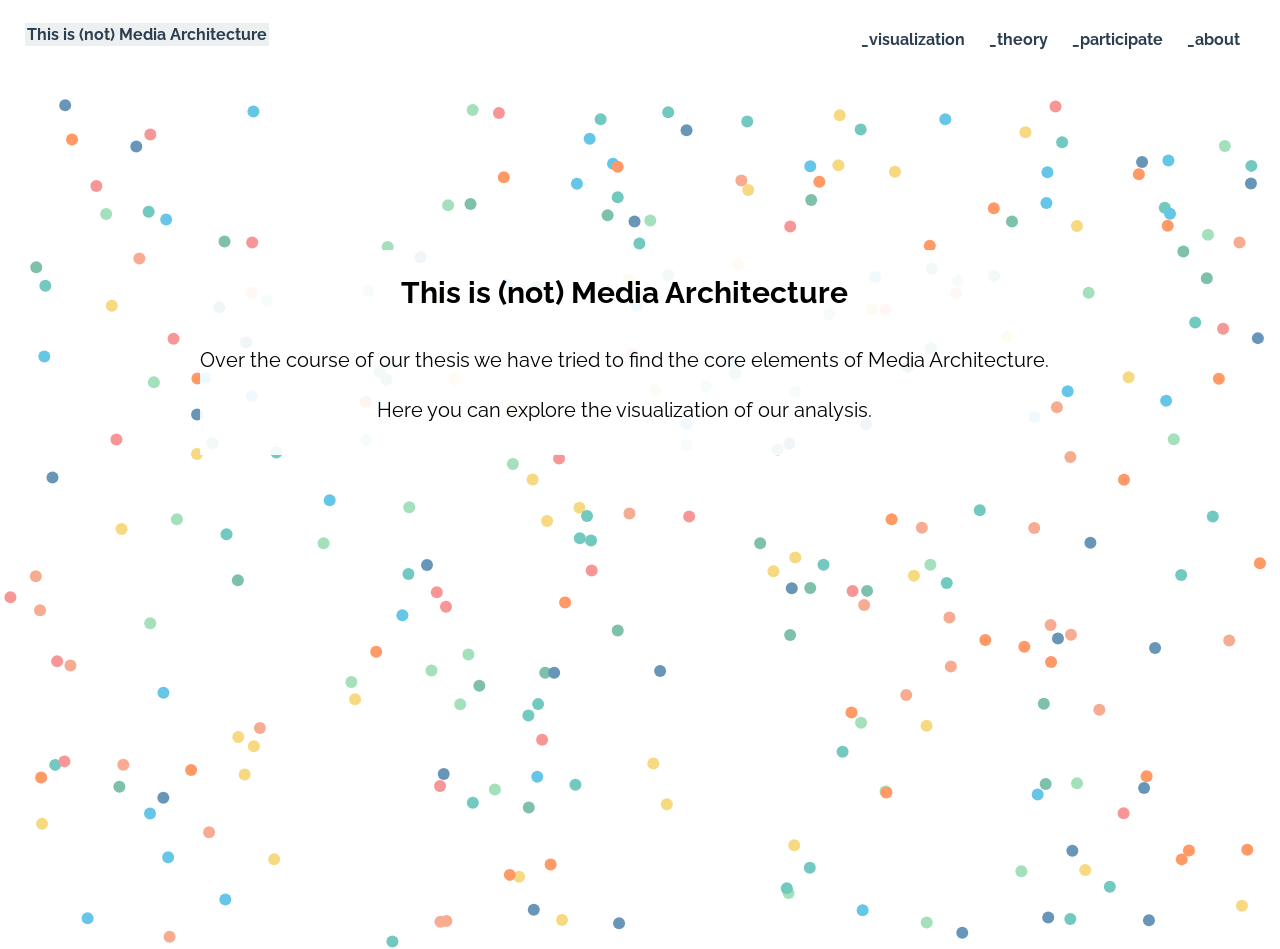
<file: index.html>
<!doctype html>
<html>
<head>
	<meta charset='UTF-8'>
	<!-- Including  CSS files -->
	<link rel="stylesheet" type="text/css" href="css/main.css">
	<link href="https://fonts.googleapis.com/css?family=Raleway" rel="stylesheet">
	<title> This is (not) Media Architecutre</title> </head>

<body>
	<div class="wrapper"> 
		<div class="header">
			 <span><a href="#" class="active">This is (not) Media Architecture </a></span>
			 <div id="nav">
				<span><a href="visualization.html">_visualization </a></span> 
				<span> <a href="theory.html">_theory</a></span>
		 		<span><a href="participate.html">_participate</a> </span>
		 		<span><a href="about.html">_about </a></span>
			</div>
		</div>
		
	<canvas id="can"> 

	</canvas>

	<div id="labelDiv"> 
				<h2> This is (not) Media Architecture</h2>
				<p> Over the course of our thesis we have tried to find the core elements of Media Architecture.<br>
					Here you can explore the visualization of our analysis.
				</p>
	</div>
	</div>

<!-- Including Javascript for animation -->


<script type="text/javascript" src="javascript/animate.js"></script>
</body>
</html>
</file>
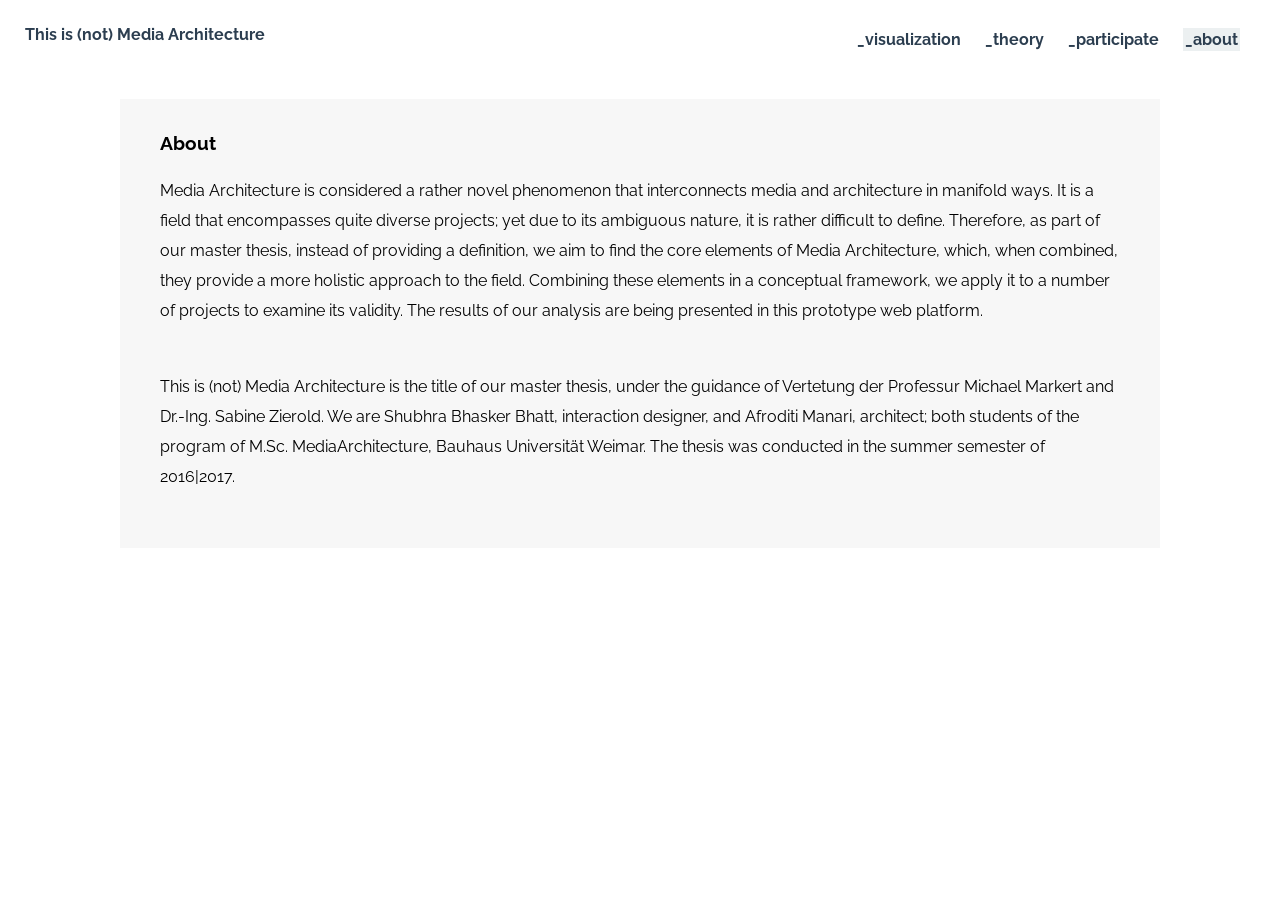
<file: about.html>
<!doctype html>
<html>
<head>
	<meta charset='UTF-8'>
	<link rel="stylesheet" type="text/css" href="css/main.css">
	<link href="https://fonts.googleapis.com/css?family=Raleway" rel="stylesheet">
	<title> This is (not) Media Architecutre</title> </head>

<body>
	<div class="wrapper"> 
		<div class="header">
			 <span><a href="index.html" >This is (not) Media Architecture </a></span>
			 <div id="nav">
				<span><a href="visualization.html">_visualization </a></span> 
				<span> <a href="theory.html" >_theory</a></span>
		 		<span><a href="participate.html">_participate</a> </span>
		 		<span><a href="about.html" class="active">_about </a></span>
			</div>
		</div>


		<div class="wrap"> 
				
				<!-- -->
					<h3> About </h3> 
					<p> Media Architecture is considered a rather novel phenomenon that interconnects media and architecture in manifold ways. It is a field that encompasses quite diverse projects; yet due to its ambiguous nature, it is rather difficult to define. Therefore, as part of our master thesis, instead of providing a definition, we aim to find the core elements of Media Architecture, which, when combined, they provide a more holistic approach to the field. Combining these elements in a conceptual framework, we apply it to a number of projects to examine its validity. The results of our analysis are being presented in this prototype web platform. <br> <br></p>
					<p>
					This is (not) Media Architecture is the title of our master thesis, under the guidance of Vertetung der Professur Michael Markert and Dr.-Ing. Sabine Zierold. We are Shubhra Bhasker Bhatt, interaction designer, and Afroditi Manari, architect; both students of the program of M.Sc. MediaArchitecture, Bauhaus Universität Weimar. The thesis was conducted in the summer semester of 2016|2017.

					</p><br>
		</div>
	</div>

</body>
</html>
</file>
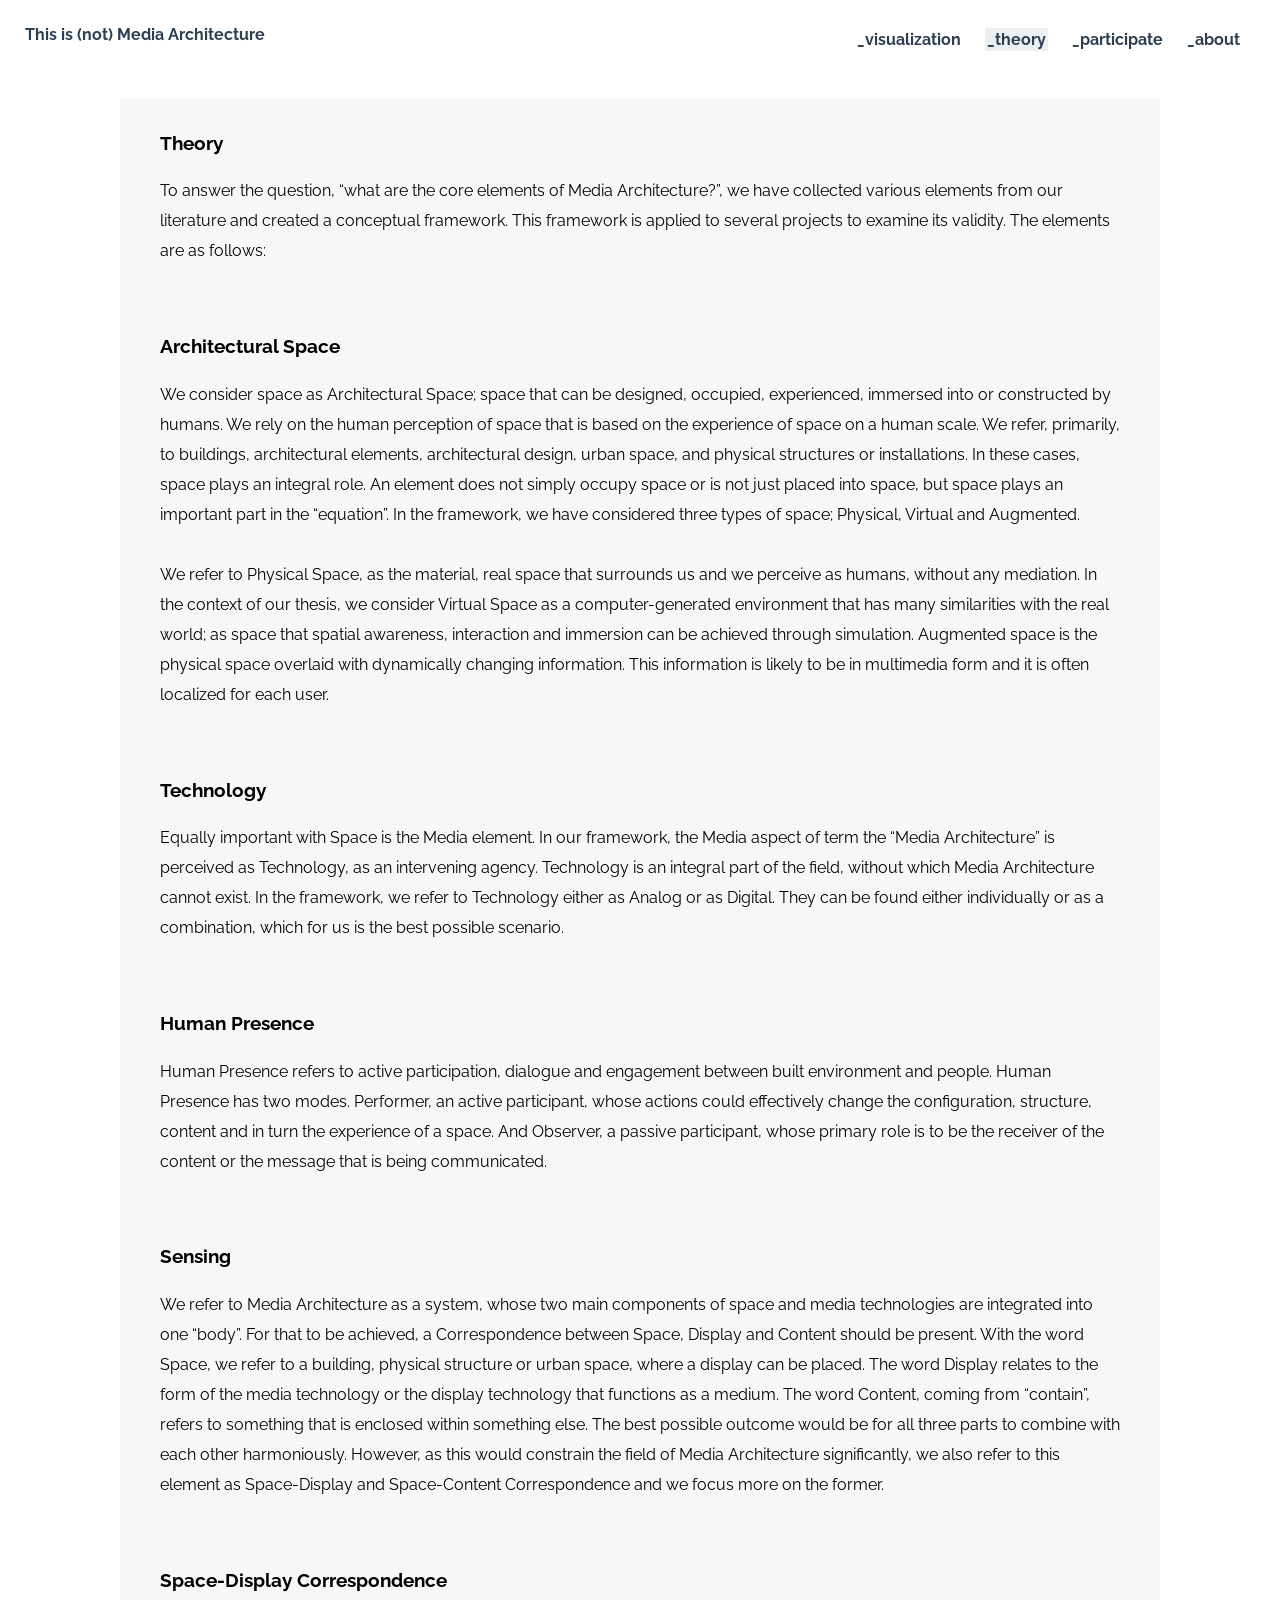
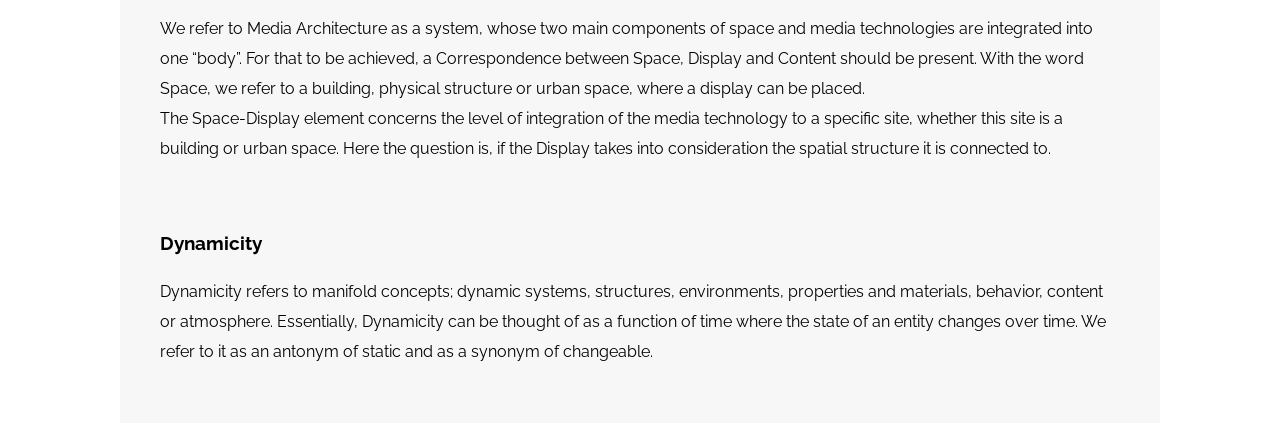
<file: theory.html>
<!doctype html>
<html>
<head>
	<meta charset='UTF-8'>
	<link rel="stylesheet" type="text/css" href="css/main.css">
	<link href="https://fonts.googleapis.com/css?family=Raleway" rel="stylesheet">
	<title> This is (not) Media Architecutre</title> </head>

<body style="overflow-y: scroll;">
	<div class="wrapper"> 
		<div class="header">
			 <span><a href="index.html" >This is (not) Media Architecture </a></span>
			 <div id="nav">
				<span><a href="visualization.html">_visualization </a></span> 
				<span> <a href="#" class="active">_theory</a></span>
		 		<span><a href="participate.html">_participate</a> </span>
		 		<span><a href="about.html">_about </a></span>
			</div>
		</div>


		<div class="wrap"> 
					<h3> Theory </h3>
					<p> To answer the question, “what are the core elements of Media Architecture?”, we have collected various elements from our literature and created a conceptual framework. This framework is applied to several projects to examine its validity. The elements are as follows:
					</p><br>
					<h3> Architectural Space</h3>
					<p> We consider space as Architectural Space; space that can be designed, occupied, experienced, immersed into or constructed by humans. We rely on the human perception of space that is based on the experience of space on a human scale. We refer, primarily, to buildings, architectural elements, architectural design, urban space, and physical structures or installations. In these cases, space plays an integral role. An element does not simply occupy space or is not just placed into space, but space plays an important part in the “equation”. In the framework, we have considered three types of space; Physical, Virtual and Augmented.  <br><br>
					We refer to Physical Space, as the material, real space that surrounds us and we perceive as humans, without any mediation. In the context of our thesis, we consider Virtual Space as a computer-generated environment that has many similarities with the real world; as space that spatial awareness, interaction and immersion can be achieved through simulation. Augmented space is the physical space overlaid with dynamically changing information. This information is likely to be in multimedia form and it is often localized for each user.

					</p><br>
					<h3> Technology  </h3>
					<p>
					Equally important with Space is the Media element. In our framework, the Media aspect of term the “Media Architecture” is perceived as Technology, as an intervening agency. Technology is an integral part of the field, without which Media Architecture cannot exist. In the framework, we refer to Technology either as Analog or as Digital. They can be found either individually or as a combination, which for us is the best possible scenario.

					</p><br>
					<h3> Human Presence </h3>
					<p> Human Presence refers to active participation, dialogue and engagement between built environment and people. Human Presence has two modes. Performer, an active participant, whose actions could effectively change the configuration, structure, content and in turn the experience of a space. And Observer, a passive participant, whose primary role is to be the receiver of the content or the message that is being communicated.   
					</p><br>
					<h3> Sensing </h3>
					<p> We refer to Media Architecture as a system, whose two main components of space and media technologies are integrated into one “body”. For that to be achieved, a Correspondence between Space, Display and Content should be present. With the word Space, we refer to a building, physical structure or urban space, where a display can be placed. The word Display relates to the form of the media technology or the display technology that functions as a medium. The word Content, coming from “contain”, refers to something that is enclosed within something else. The best possible outcome would be for all three parts to combine with each other harmoniously. However, as this would constrain the field of Media Architecture significantly, we also refer to this element as Space-Display and Space-Content Correspondence and we focus more on the former.

					</p><br>
					<h3> Space-Display Correspondence </h3>
					<p> We refer to Media Architecture as a system, whose two main components of space and media technologies are integrated into one “body”. For that to be achieved, a Correspondence between Space, Display and Content should be present. With the word Space, we refer to a building, physical structure or urban space, where a display can be placed.<br>
						The Space-Display element concerns the level of integration of the media technology to a specific site, whether this site is a building or urban space. Here the question is, if the Display takes into consideration the spatial structure it is connected to.
					</p><br>
					<h3> Dynamicity  </h3>
					<p>Dynamicity refers to manifold concepts; dynamic systems, structures, environments, properties and materials, behavior, content or atmosphere. Essentially, Dynamicity can be thought of as a function of time where the state of an entity changes over time. We refer to it as an antonym of static and as a synonym of changeable.  

					</p><br>
		</div>
	</div>

</body>
</html>
</file>
<file: css/main.css>
/* stylesheet for the index page */

canvas{
	
	opacity: 0.6;
	/*z-index: -1;   */

/* following 4 lines of code is from http://jsfiddle.net/6C55n/ */
	position: absolute;
    z-index: -1;

}
body{

	font-family: 'Raleway', sans-serif;
	margin: 0px;	
	overflow: visible;

}

a { 
	text-decoration: none;
	color: #2c3e50;

	
}

.active {

/*    #bdc3c7 --- #ffdac0 ---   e8a9b2  --- fcaa67 */
	background:#ecf0f1;
	padding: 2px;

}

.header{
	background-color: #fff;
	width: 100%;
	margin: 20px 20px 50px 20px;
	padding: 5px;
	font-size: 16px;
	font-weight: bold;
	color: #2c3e50;
}



#nav{

	margin: 0 50px;
	padding: 5px;
	float: right;

}

#nav span {

	margin: 0 10px;
}


#labelDiv {
    font-size: 20px;
    position: absolute;
    top: 250px;
    left: 200px;
    z-index: 0;
    text-align: center;
    background: rgba(255,255,255,0.9);
 

}

#labelDiv  p{


    line-height: 50px;

}

#point-modal{
	display: none;
	top:20px;
	left: 300px;
	position: absolute;
	margin: 0 auto;
	height: auto;
	font-size: 12px;
	color: #3498db;
}


#point-modal p{
			
			font-size: 12px;
			color: #7f8c8d;
			margin: 0;
			padding: 0;


}
.wrap{

	width: 960px;
	height: auto;
	margin: 10px auto;
	padding: 10px 40px;
	background: #f7f7f7;
	line-height: 30px;
}


#second-modal{

	display: none;
	top:20px;
	left: 300px;
	position: absolute;
	margin: 0 auto;
	height: auto;
	font-size: 12px;
	color: #3498db;

}

#second-modal p{

			font-size: 12px;
			color: #7f8c8d;
			margin: 0;
			padding: 0;


}
</file>
